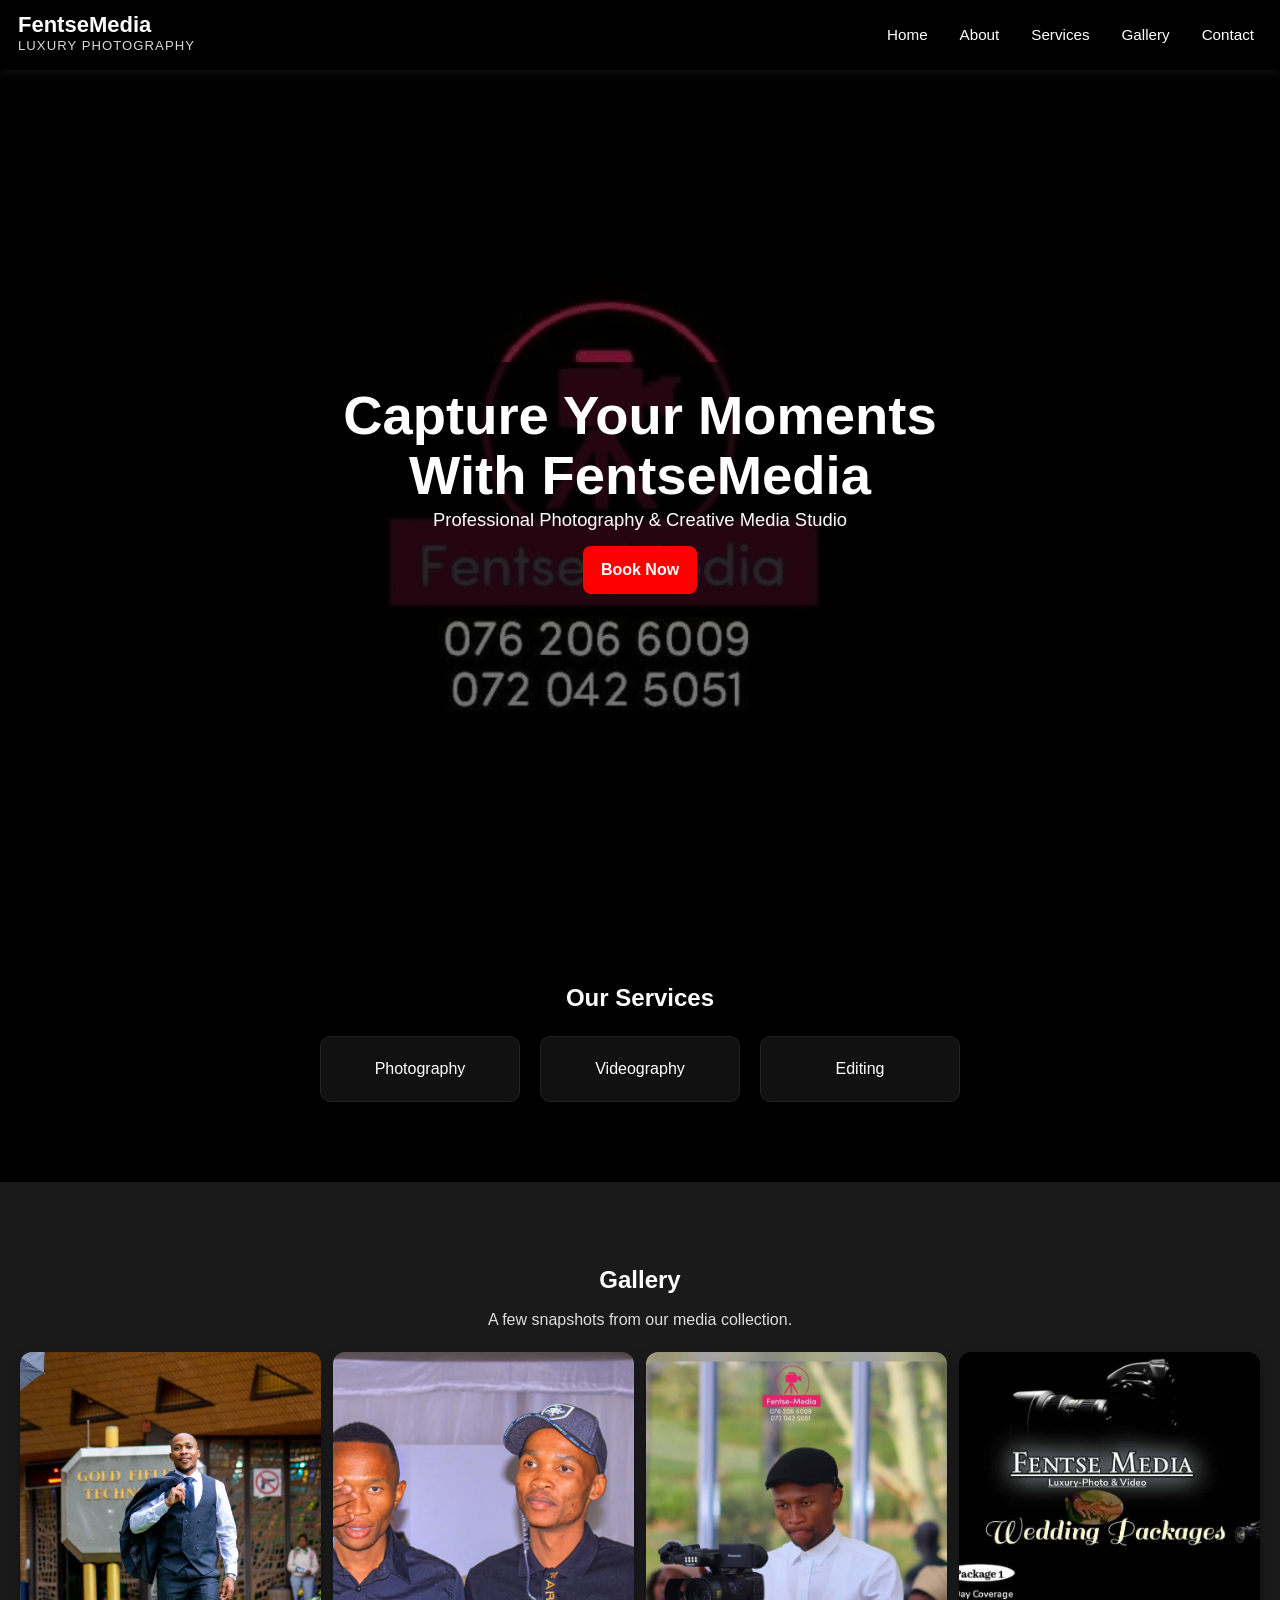
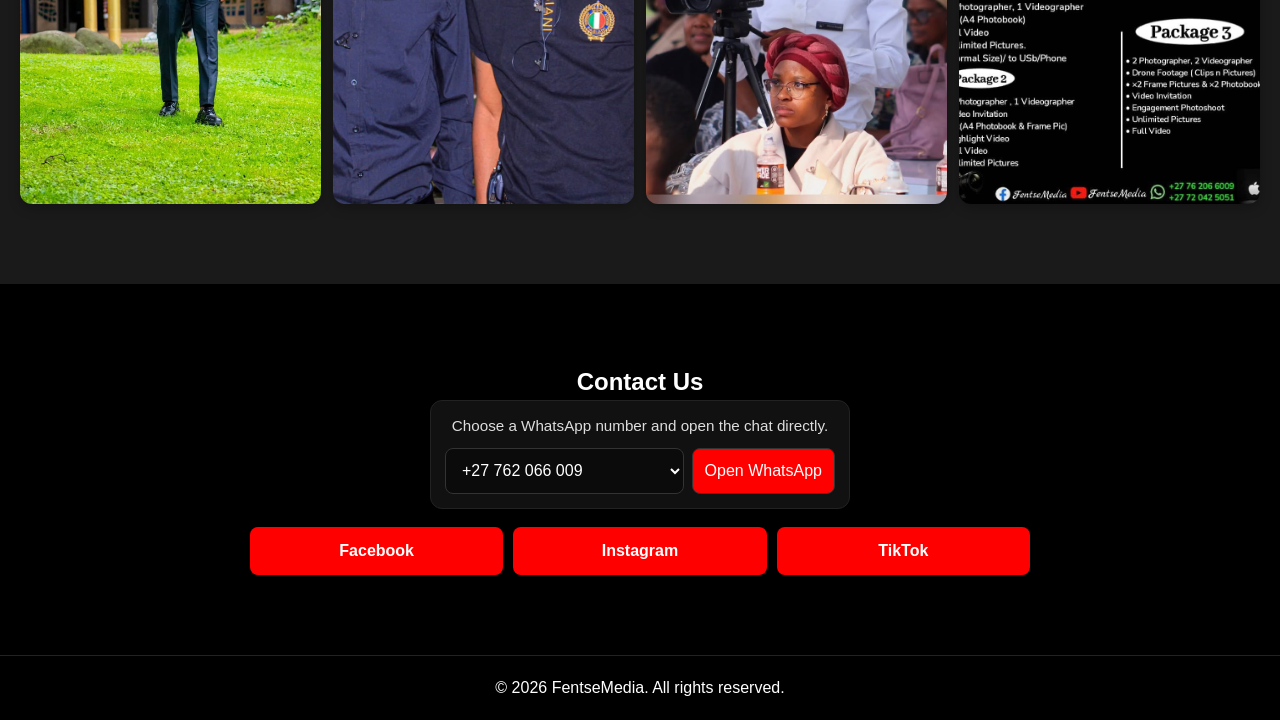
<file: index.html>
<!DOCTYPE html>
<html lang="en">
<head>
<meta charset="UTF-8">
<meta name="viewport" content="width=device-width, initial-scale=1.0">
<title>FentseMedia | Home</title>
<link rel="stylesheet" href="style.css">
<script defer src="script.js"></script>
</head>

<body>

<!-- NAVBAR -->
<header>
  <div class="brand-wrap">
    <div class="logo">FentseMedia</div>
    <span class="brand-tag">Luxury Photography</span>
  </div>

  <button class="menu-toggle" aria-label="Toggle navigation" aria-expanded="false">☰</button>

  <nav class="nav-wrap">
    <ul class="nav-links">
      <li><a href="index.html">Home</a></li>
      <li><a href="about.html">About</a></li>
      <li><a href="#services">Services</a></li>
      <li><a href="#gallery">Gallery</a></li>
      <li><a href="#contact">Contact</a></li>
    </ul>
  </nav>
</header>

<!-- HERO SECTION -->
<section class="hero">
  <div class="hero-text">
    <h1>Capture Your Moments With FentseMedia</h1>
    <p>Professional Photography & Creative Media Studio</p>
    <a href="#contact" class="btn">Book Now</a>
  </div>
</section>

<!-- SERVICES -->
<section id="services" class="section">
  <h2>Our Services</h2>
  <div class="cards">
    <div class="card">Photography</div>
    <div class="card">Videography</div>
    <div class="card">Editing</div>
  </div>
</section>

<!-- GALLERY -->
<section id="gallery" class="section dark">
  <h2>Gallery</h2>
  <p class="gallery-note">A few snapshots from our media collection.</p>
  <div class="gallery">
    <img src="images/fentse1.jpeg" alt="FentseMedia sample photo 1" />
    <img src="images/fentse2.jpeg" alt="FentseMedia sample photo 2" />
    <img src="images/fentse3.jpeg" alt="FentseMedia sample photo 3" />
    <img src="images/fentse4.jpeg" alt="FentseMedia sample photo 4" />
  </div>
</section>

<!-- CONTACT -->
<section id="contact" class="section">
  <h2>Contact Us</h2>

  <div class="contact-card">
    <p class="contact-note">Choose a WhatsApp number and open the chat directly.</p>
    <div class="whatsapp-picker">
      <select id="whatsappSelect" aria-label="Choose WhatsApp number">
        <option value="27762066009">+27 762 066 009</option>
        <option value="27720425051">+27 720 425 051</option>
      </select>
      <button id="openWhatsAppBtn" class="whatsapp-btn" type="button">Open WhatsApp</button>
    </div>
  </div>

  <div class="socials simple-contact">
    <a href="https://facebook.com/fentsemedia" target="_blank" rel="noopener noreferrer">Facebook</a>
    <a href="https://instagram.com/fentsemedia" target="_blank" rel="noopener noreferrer">Instagram</a>
    <a href="https://www.tiktok.com/@fentsemedia" target="_blank" rel="noopener noreferrer">TikTok</a>
  </div>
</section>

<footer>
  <p>© 2026 FentseMedia. All rights reserved.</p>
</footer>

</body>
</html>
</file>
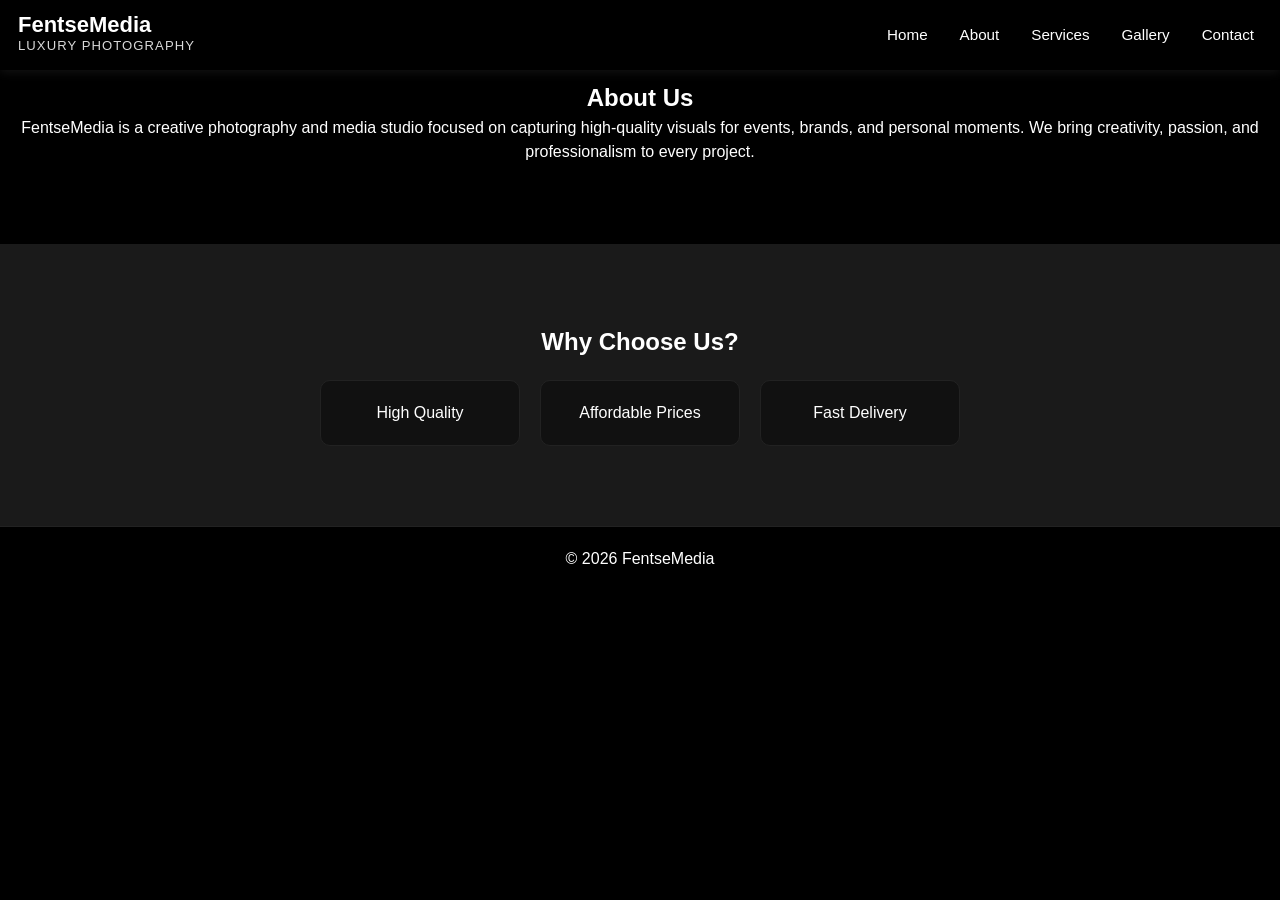
<file: about.html>
<!DOCTYPE html>
<html lang="en">
<head>
<meta charset="UTF-8">
<meta name="viewport" content="width=device-width, initial-scale=1.0">
<title>FentseMedia | About</title>
<link rel="stylesheet" href="style.css">
</head>

<body>

<header>
  <div class="brand-wrap">
    <div class="logo">FentseMedia</div>
    <span class="brand-tag">Luxury Photography</span>
  </div>

  <button class="menu-toggle" aria-label="Toggle navigation" aria-expanded="false">☰</button>

  <nav class="nav-wrap">
    <ul class="nav-links">
      <li><a href="index.html">Home</a></li>
      <li><a href="about.html">About</a></li>
      <li><a href="index.html#services">Services</a></li>
      <li><a href="index.html#gallery">Gallery</a></li>
      <li><a href="index.html#contact">Contact</a></li>
    </ul>
  </nav>
</header>

<section class="section">
  <h2>About Us</h2>
  <p class="about-text">
    FentseMedia is a creative photography and media studio focused on capturing
    high-quality visuals for events, brands, and personal moments.
    We bring creativity, passion, and professionalism to every project.
  </p>
</section>

<section class="section dark">
  <h2>Why Choose Us?</h2>
  <div class="cards">
    <div class="card">High Quality</div>
    <div class="card">Affordable Prices</div>
    <div class="card">Fast Delivery</div>
  </div>
</section>

<footer>
  <p>© 2026 FentseMedia</p>
</footer>

</body>
</html>
</file>
<file: style.css>
*{
margin:0;
padding:0;
box-sizing:border-box;
font-family:Arial, sans-serif;
}

body{
background:#000000;
color:#ffffff;
line-height:1.5;
-webkit-font-smoothing:antialiased;
}

/* NAVBAR */
header{
  display:flex;
  justify-content:space-between;
  align-items:center;
  padding:14px 18px;
  background:rgba(0, 0, 0, 0.95);
  position:fixed;
  width:100%;
  top:0;
  z-index:1000;
  box-shadow:0 2px 10px rgba(255,255,255,0.08);
  backdrop-filter: blur(6px);
}

.brand-wrap{
  display:flex;
  flex-direction:column;
  align-items:flex-start;
}

.logo{
  font-size:22px;
  font-weight:800;
  color:#ffffff;
  line-height:1;
}

.brand-tag{
  font-size:0.82rem;
  color:#d9d9d9;
  letter-spacing:0.08em;
  text-transform:uppercase;
}

.nav-wrap{
  margin-left:auto;
}

.nav-links{
  display:flex;
  flex-wrap:wrap;
  justify-content:flex-end;
  align-items:center;
  list-style:none;
  gap:10px 16px;
}

.nav-links li a{
  padding:6px 8px;
  border-radius:6px;
  text-decoration:none;
  transition:0.3s;
  font-size:0.95rem;
  color:#ffffff;
}

.menu-toggle{
  display:none;
  background:transparent;
  border:1px solid #333;
  color:#ffffff;
  font-size:1.4rem;
  border-radius:8px;
  padding:6px 10px;
  cursor:pointer;
}

.nav-links a:hover{
color:#ff4d4d;
}

/* HERO */
.hero{
min-height:100vh;
background:
  linear-gradient(rgba(0,0,0,0.45), rgba(0,0,0,0.55)),
  url('images/hero.jpeg') center/cover no-repeat;
display:flex;
align-items:center;
justify-content:center;
text-align:center;
padding:120px 20px 40px;
}

.hero-text{
background:rgba(0,0,0,0.68);
padding:24px;
border-radius:12px;
max-width:700px;
}

.hero-text h1{
font-size:clamp(2rem, 8vw, 3.4rem);
line-height:1.1;
}

.hero-text p{
font-size:clamp(1rem, 3vw, 1.15rem);
}

.btn{
display:inline-block;
margin-top:12px;
padding:12px 18px;
background:#ff0000;
color:#ffffff;
text-decoration:none;
border-radius:8px;
font-weight:700;
min-height:44px;
}

/* SECTIONS */
.section{
padding:80px 20px;
text-align:center;
}

.dark{
background:#1a1a1a;
}

.cards{
display:flex;
justify-content:center;
gap:20px;
flex-wrap:wrap;
margin-top:20px;
}

.card{
background:#111;
padding:20px;
border-radius:10px;
width:200px;
border:1px solid #222;
}

/* GALLERY */
.gallery{
  display:grid;
  grid-template-columns:repeat(auto-fit, minmax(220px, 1fr));
  gap:12px;
  margin-top:20px;
  align-items:stretch;
}

.gallery-note{
margin-top:10px;
color:#ddd;
}

.gallery img{
  width:100%;
  height:100%;
  min-height:220px;
  object-fit:cover;
  object-position:center;
  border-radius:12px;
  display:block;
  box-shadow:0 4px 12px rgba(0,0,0,0.25);
}

/* CONTACT */
.contact-card{
  max-width:420px;
  margin:0 auto 18px;
  padding:14px;
  background:#111;
  border:1px solid #222;
  border-radius:12px;
}

.contact-note{
  color:#ddd;
  margin-bottom:10px;
  font-size:0.95rem;
}

.whatsapp-picker{
  display:flex;
  flex-wrap:wrap;
  gap:8px;
}

#whatsappSelect,
.whatsapp-btn{
  border-radius:8px;
  border:1px solid #333;
  padding:10px 12px;
  font: inherit;
}

#whatsappSelect{
  flex:1 1 180px;
  background:#0b0b0b;
  color:#fff;
}

.whatsapp-btn{
  background:#ff0000;
  color:#fff;
  cursor:pointer;
  min-height:44px;
}

.socials{
  display:grid;
  grid-template-columns:repeat(auto-fit, minmax(180px, 1fr));
  gap:10px;
  margin-top:18px;
  max-width:780px;
  margin-left:auto;
  margin-right:auto;
}

.simple-contact a{
  padding:10px 12px;
  min-height:44px;
}

.socials a{
display:block;
padding:12px 14px;
background:#ff0000;
color:#ffffff;
text-decoration:none;
border-radius:8px;
font-weight:600;
text-align:center;
min-height:48px;
}

.socials a:hover{
background:#ff4d4d;
}

/* FOOTER */
footer{
text-align:center;
padding:20px;
background:#000000;
border-top:1px solid #222;
}

@media (max-width: 900px) {
  .nav-wrap {
    width:100%;
  }

  .nav-links {
    justify-content:flex-start;
    margin-left:0;
  }
}

@media (max-width: 600px) {
  header {
    padding:12px 12px 14px;
  }

  .logo {
    font-size:18px;
  }

  .menu-toggle {
    display:block;
  }

  .nav-wrap {
    display:none;
    width:100%;
  }

  .nav-wrap.open {
    display:block;
  }

  .nav-links {
    flex-direction:column;
    align-items:flex-start;
    gap:8px;
    width:100%;
    margin-top:8px;
    padding:8px 0 0;
    border-top:1px solid #222;
  }

  .nav-links li a {
    display:block;
    width:100%;
    padding:8px 4px;
  }

  .nav-links a {
    font-size:0.9rem;
  }

  .hero {
    padding:150px 12px 30px;
  }

  .hero-text {
    padding:18px;
    width:100%;
  }

  .section {
    padding:64px 12px;
  }

  .cards {
    gap:12px;
  }

  .card {
    width:100%;
    max-width:320px;
  }

  .gallery {
    grid-template-columns:1fr;
    gap:10px;
  }

  .gallery img {
    min-height:220px;
    height:220px;
    width:100%;
  }

  .socials {
    grid-template-columns:1fr;
  }
}
</file>
